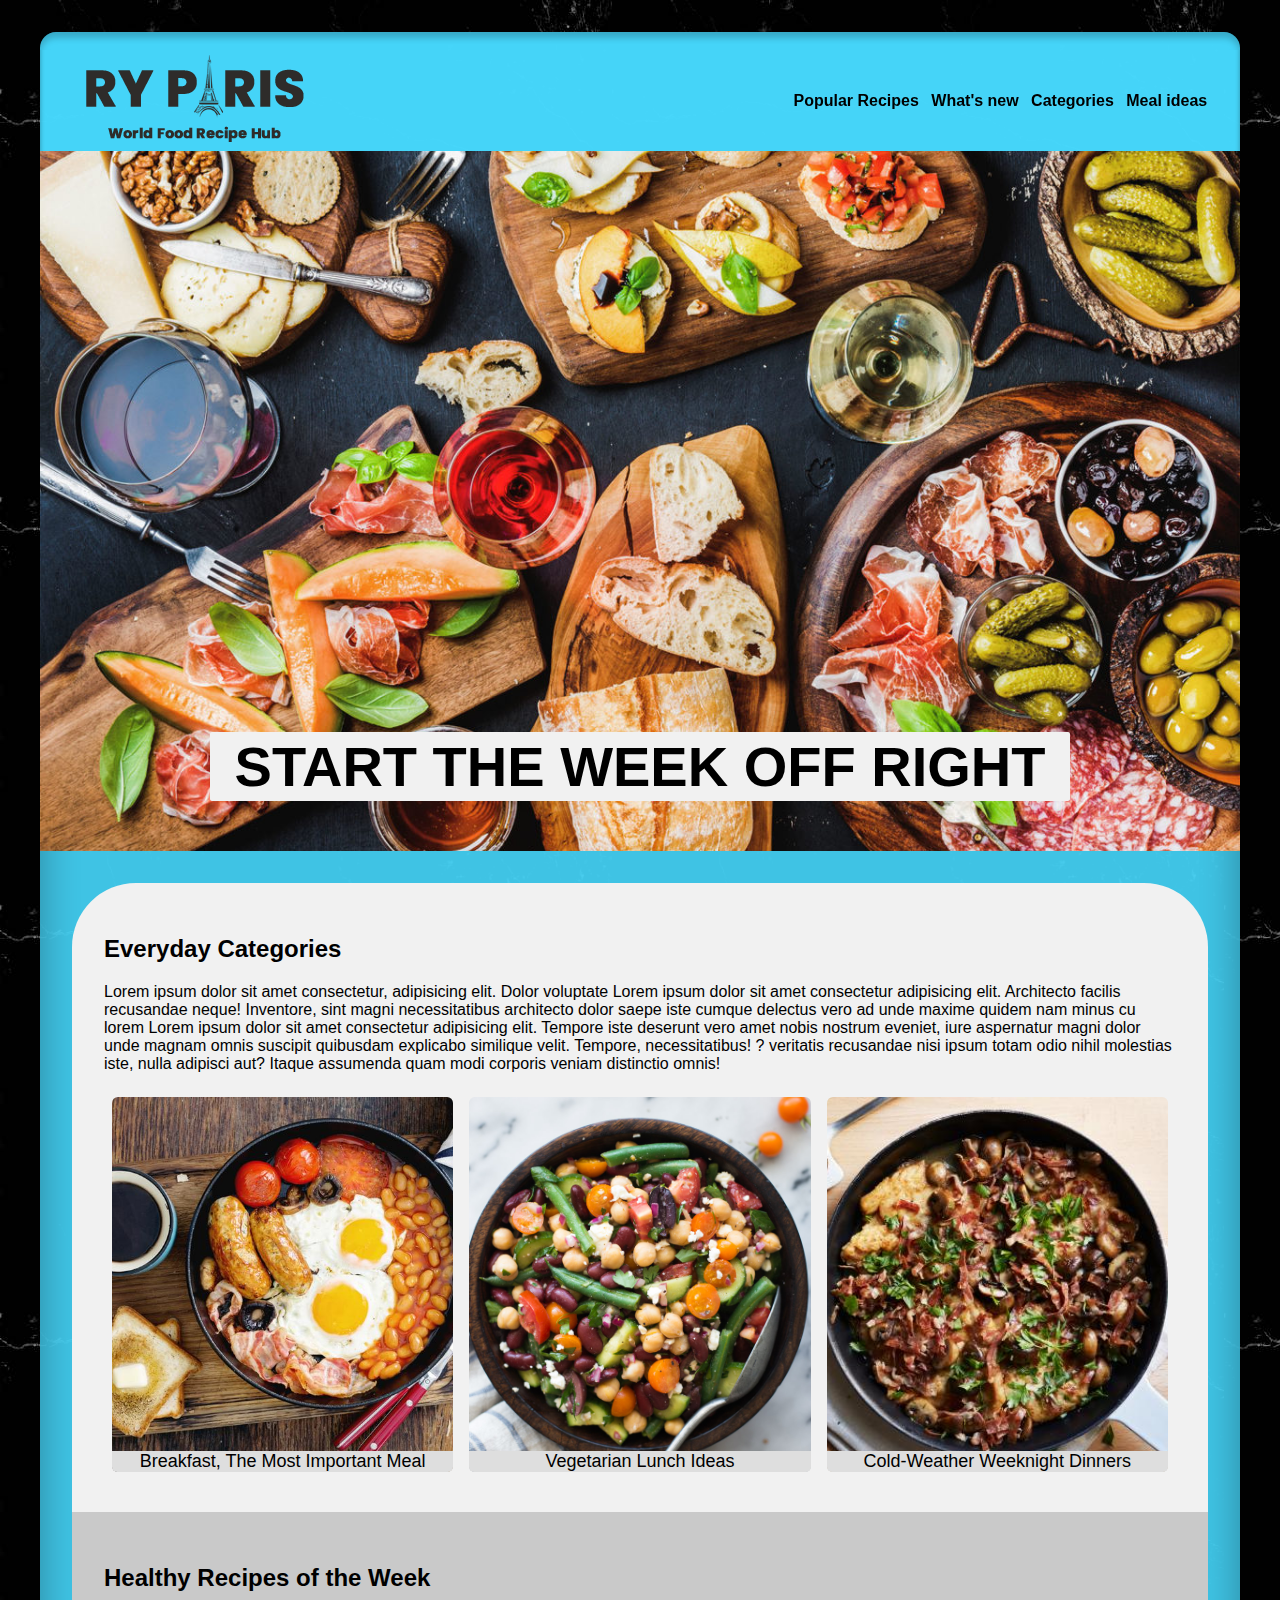
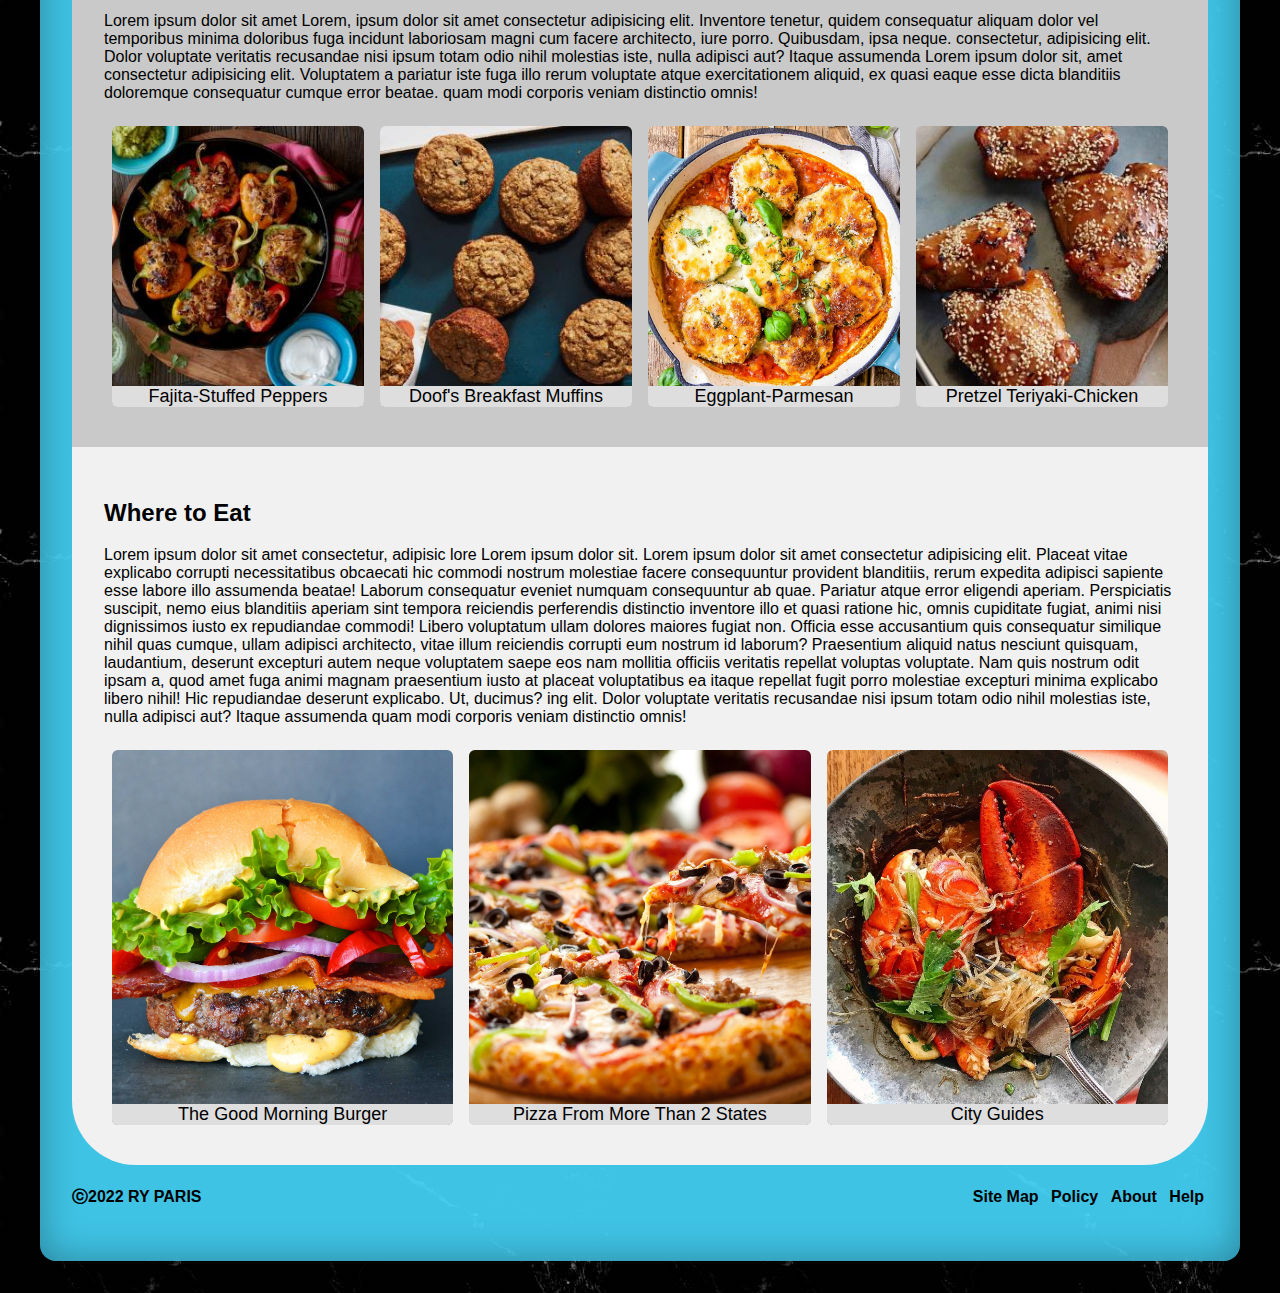
<file: main/index.html>
<!DOCTYPE html>
<html lang="en">
<head>
    <meta charset="UTF-8">
    <meta http-equiv="X-UA-Compatible" content="IE=edge">
    <meta name="viewport" content="width=device-width, initial-scale=1.0">
    <title>RY Paris</title>
    <link rel="stylesheet" href="css/style.css">
</head>
<body>
    <div class="toper">|</div>
    <div class="header">
        <img src="images/ryparis-logo.png" alt="RY PARIS">
        <nav>
            <ul>
                <li><a href="recipe.html">Popular Recipes</a></li>
               <li><a href="recipe.html">What's new</a></li>
                <li><a href="recipe.html">Categories</a></li>
                <li><a href="recipe.html">Meal ideas</a></li>
            </ul>
        </nav>
   </div>
    <div class="maincontain">
    <div class="top-all">

       <div class="top1" style="background-image:url(/main/images/hero-image.jpg)">
        <h3 class="white-box">START THE WEEK OFF RIGHT</h3>
       </div>
    </div>
    <div class="btm-all">
        <div class="btm1">
            <h2>Everyday Categories</h2>
            <p>Lorem ipsum dolor sit amet consectetur, adipisicing elit. Dolor voluptate Lorem ipsum dolor sit amet consectetur adipisicing elit. Architecto facilis recusandae neque! Inventore, sint magni necessitatibus architecto dolor saepe iste cumque delectus vero ad unde maxime quidem nam minus cu lorem Lorem ipsum dolor sit amet consectetur adipisicing elit. Tempore iste deserunt vero amet nobis nostrum eveniet, iure aspernatur magni dolor unde magnam omnis suscipit quibusdam explicabo similique velit. Tempore, necessitatibus! ? veritatis recusandae nisi ipsum totam odio nihil molestias iste, nulla adipisci aut? Itaque assumenda quam modi corporis veniam distinctio omnis!</p>
            <div class="imgs">
                <div style="background-image:url(/main/images/breakfast-ideas.jpg);"><label>Breakfast, The Most Important Meal</label></div>
                <div style="background-image:url(/main/images/vegetarian-ideas.jpg);"><label>Vegetarian Lunch Ideas</label></div>
                <div style="background-image:url(/main/images/cold-weather-dinners.jpeg);"><label>Cold-Weather Weeknight Dinners</label></div>
            </div>
       </div>
        <div class="btm2">
            <h2>Healthy Recipes of the Week</h2>
            <p>Lorem ipsum dolor sit amet Lorem, ipsum dolor sit amet consectetur adipisicing elit. Inventore tenetur, quidem consequatur aliquam dolor vel temporibus minima doloribus fuga incidunt laboriosam magni cum facere architecto, iure porro. Quibusdam, ipsa neque. consectetur, adipisicing elit. Dolor voluptate 
            veritatis recusandae nisi ipsum totam odio nihil molestias iste, nulla 
           adipisci aut? Itaque assumenda Lorem ipsum dolor sit, amet consectetur adipisicing elit. Voluptatem a pariatur iste fuga illo rerum voluptate atque exercitationem aliquid, ex quasi eaque esse dicta blanditiis doloremque consequatur cumque error beatae. quam modi corporis veniam distinctio omnis!</p>
          <div class="imgs-s">
            <div style="background-image:url(/main/images/fajita-peppers.jpeg) ;"><label>Fajita-Stuffed Peppers</label></div>
            <div style="background-image:url(/main/images/muffins.jpeg) ;"><label>Doof's Breakfast Muffins</label></div>
            <div style="background-image:url(/main/images/eggplant-parmesan.jpg) ;"><label>Eggplant-Parmesan</label></div>
            <div style="background-image:url(/main/images/teriyaki-chicken.jpeg) ;"><label>Pretzel Teriyaki-Chicken</label></div>
          </div>
       </div>
        <div class="btm3">
           <h2>Where to Eat</h2>
            <p>Lorem ipsum dolor sit amet consectetur, adipisic lore Lorem ipsum dolor sit. 
                Lorem ipsum dolor sit amet consectetur adipisicing elit. Placeat vitae explicabo corrupti necessitatibus obcaecati hic commodi nostrum molestiae facere consequuntur provident blanditiis, rerum expedita adipisci sapiente esse labore illo assumenda beatae! Laborum consequatur eveniet numquam consequuntur ab quae. Pariatur atque error eligendi aperiam. Perspiciatis suscipit, nemo eius blanditiis aperiam sint tempora reiciendis perferendis distinctio inventore illo et quasi ratione hic, omnis cupiditate fugiat, animi nisi dignissimos iusto ex repudiandae commodi! Libero voluptatum ullam dolores maiores fugiat non. Officia esse accusantium quis consequatur similique nihil quas cumque, ullam adipisci architecto, vitae illum reiciendis corrupti eum nostrum id laborum? Praesentium aliquid natus nesciunt quisquam, laudantium, deserunt excepturi autem neque voluptatem saepe eos nam mollitia officiis veritatis repellat voluptas voluptate. Nam quis nostrum odit ipsam a, quod amet fuga animi magnam praesentium iusto at placeat voluptatibus ea itaque repellat fugit porro molestiae excepturi minima explicabo libero nihil! Hic repudiandae deserunt explicabo. Ut, ducimus? ing elit. Dolor voluptate 
            veritatis recusandae nisi ipsum totam odio nihil molestias iste, nulla 
            adipisci aut? Itaque assumenda quam modi corporis veniam distinctio omnis!</p>
            <div class="imgs">
                <div style="background-image:url(/main/images/burger.jpg);"><label>The Good Morning Burger</label></div>
                <div style="background-image:url(/main/images/pizza.jpeg) ;"><label>Pizza From More Than 2 States</label></div>
                <div style="background-image:url(/main/images/Boda-thai-kitchen-bar-picture.jpeg) ;"><label>City Guides</label></div>
            </div>
        </div>
       <div class="footer">
            <h4 class="left">ⓒ2022 RY PARIS</h4>
           <ul class="right">
                <li><a href="">Site Map</a></li>
                <li><a href="">Policy</a></li>
              <li><a href="">About</a></li>
                <li><a href="">Help</a></li>
            </ul>
        </div>
    </div>
    </div>
</body>
</html>
</file>
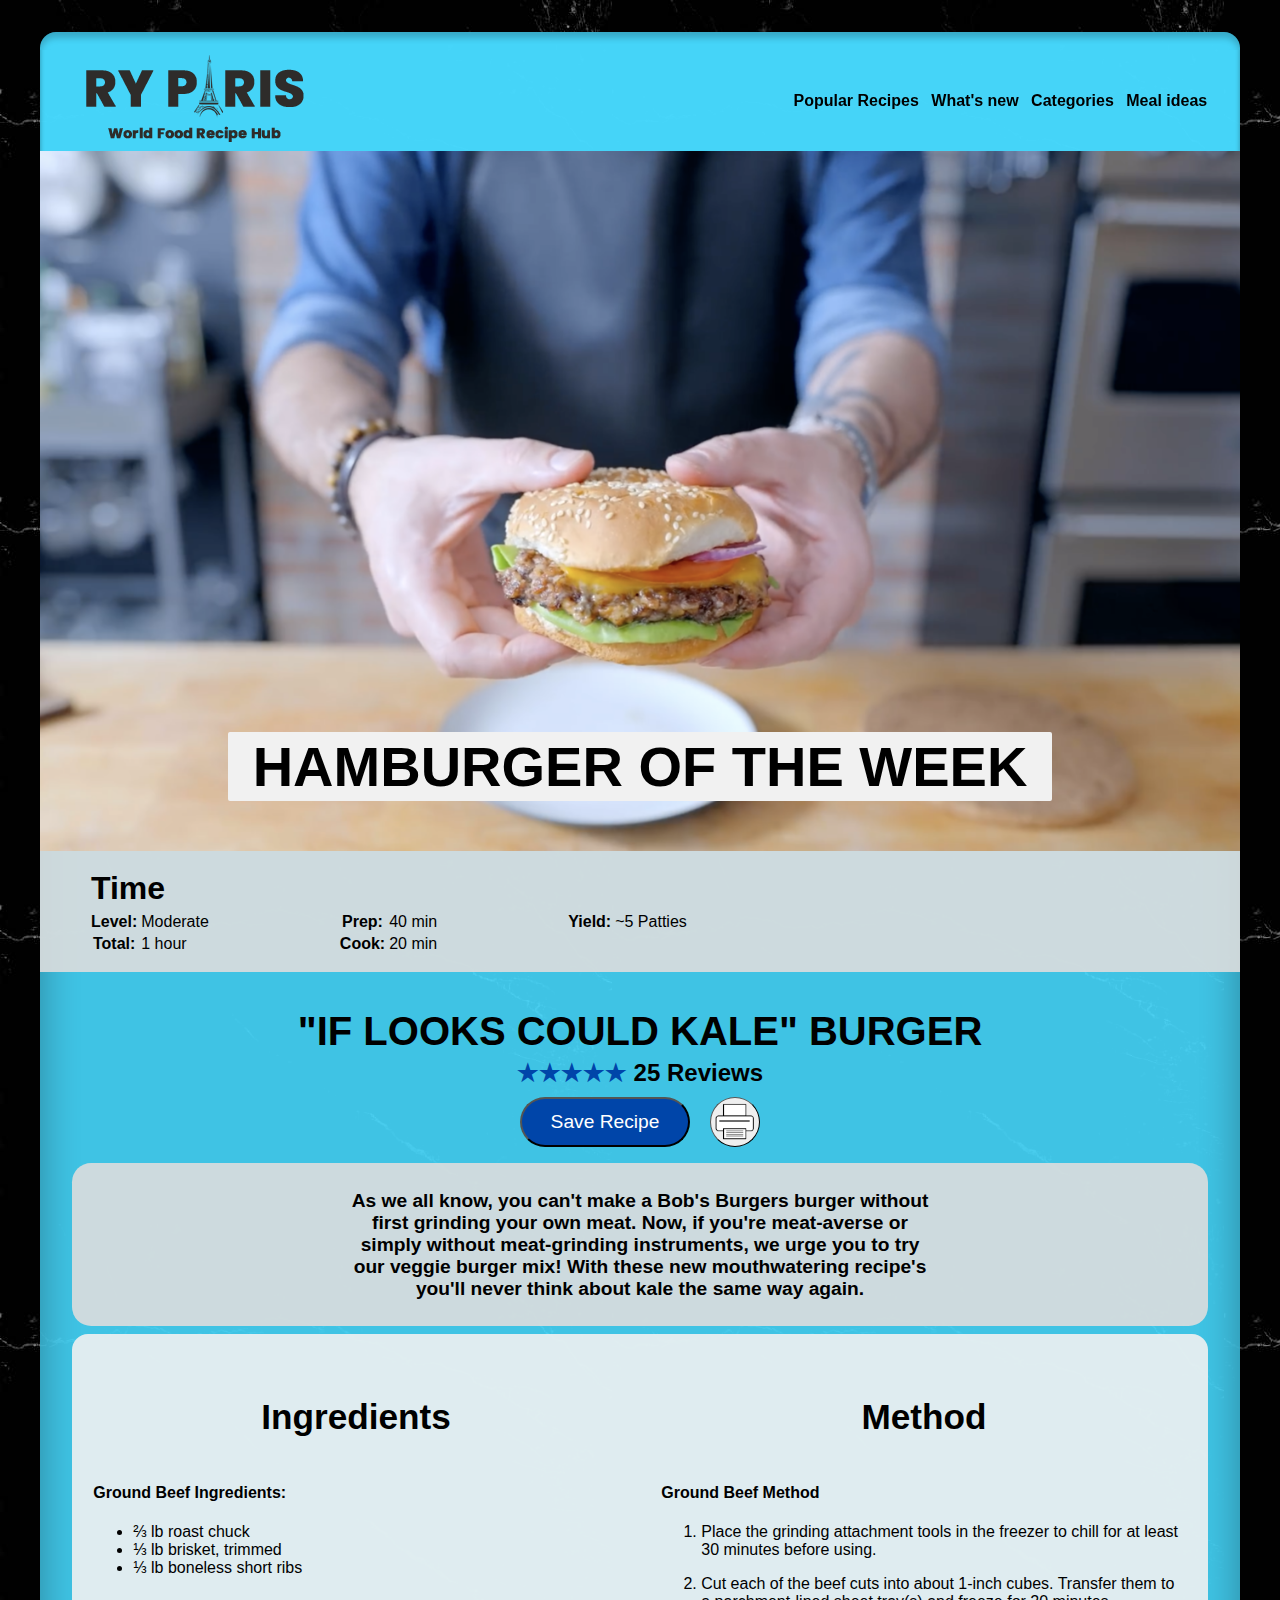
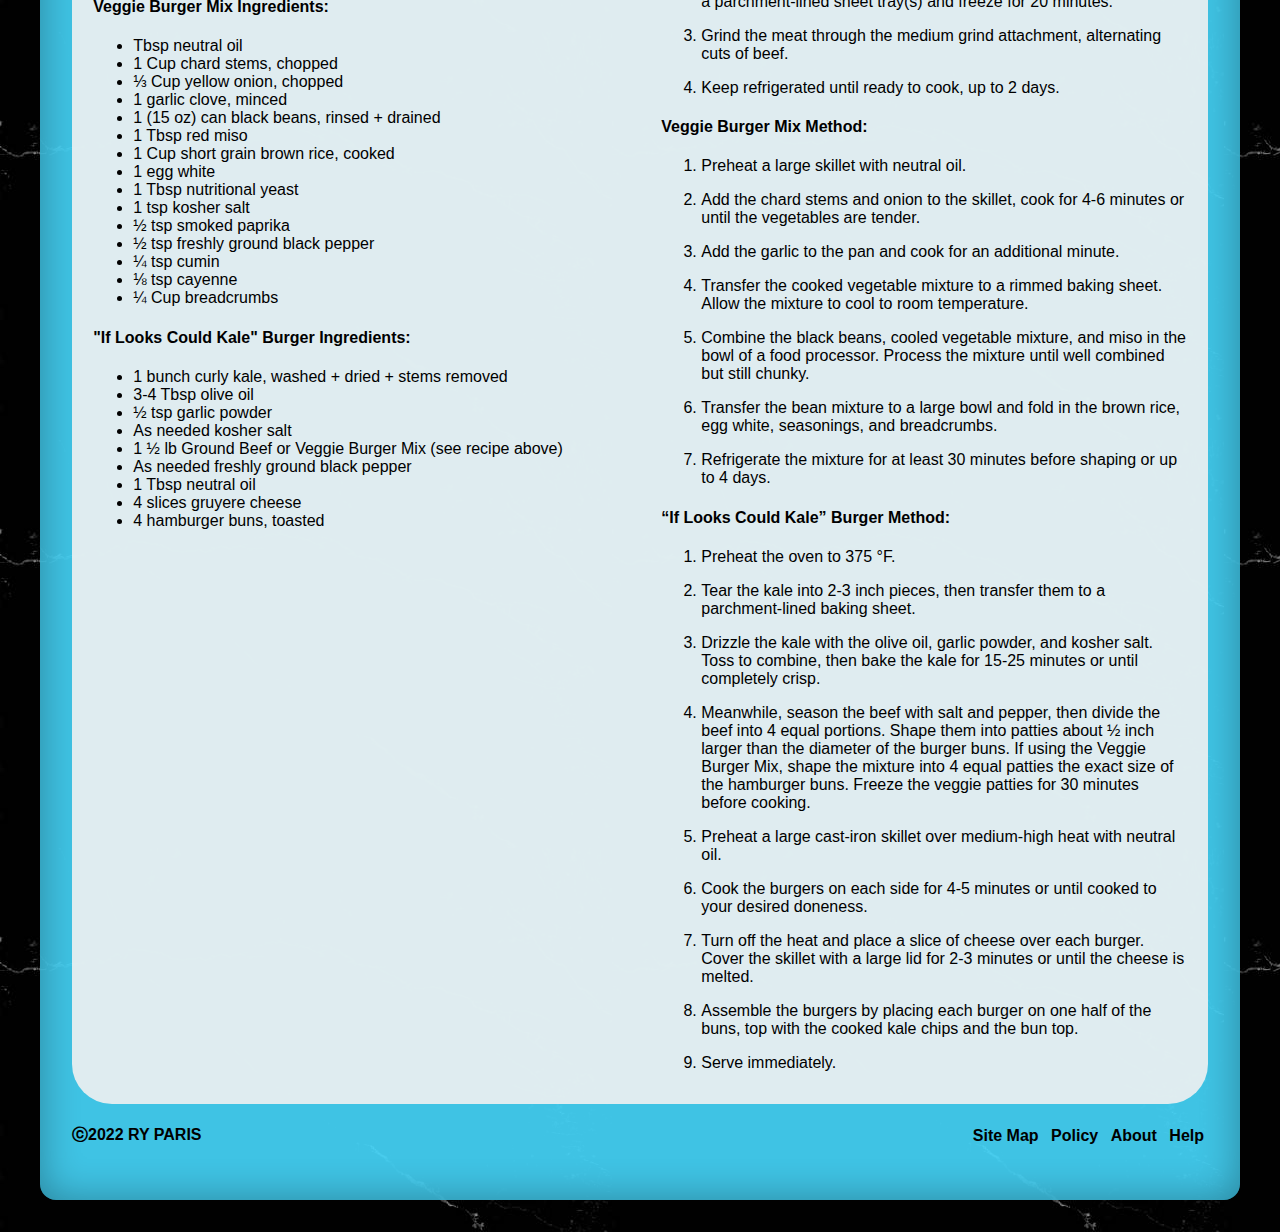
<file: main/recipe.html>
<!DOCTYPE html>
<html lang="en">
<head>
    <meta charset="UTF-8">
    <meta http-equiv="X-UA-Compatible" content="IE=edge">
    <meta name="viewport" content="width=device-width, initial-scale=1.0">
    <link rel="stylesheet" href="css/style.css">
    <title>Recipes</title>
</head>
<body>
    <div class="toper">|</div>
    <nav class="header">
        <img src="images/ryparis-logo.png" alt="RY PARIS">
        <nav>
            <ul>
                <li><a href="index.html">Popular Recipes</a></li>
                <li><a href="index.html">What's new</a></li>
                <li><a href="index.html">Categories</a></li>
                <li><a href="index.html">Meal ideas</a></li>
            </ul>
        </nav>
    </nav>
    <div class="maincontain">
        <div class="top-all">

           <div class="top1" style="background-image:url(/main/images/iflookscoldkale.png)">
            <h3 class="white-box">HAMBURGER OF THE WEEK</h3>
        </div>
        <div class="grey-box">
            <table>
                <thead><th>Time</th></thead>
                <tbody>
                    <tr>
                        <th>Level:<td>Moderate</td></th>
                        <th>Prep:<td>40 min</td></th>
                        <th>Yield:<td>~5 Patties</td></th>
                    </tr>
                    <tr>
                        <th>Total:<td>1 hour</td></th>
                        <th>Cook:<td>20 min</td></th>
                    </tr>
                </tbody>
            </table>
           </div>
        <div class="btm-all">
            <div class="review">
                <h1>"IF LOOKS COULD KALE" BURGER</h1>
                <h4><span>★★★★★</span> 25 Reviews</h4>
                <div class="buttons">
                    <button class="btn1">Save Recipe</button>
                    <button class="btn2"></button>
                </div>
                
            </div>
            <div class="description">
                <h4>As we all know, you can't make a Bob's Burgers burger without first grinding your own meat. Now, if you're meat-averse or simply without meat-grinding instruments, we urge you to try our veggie burger mix! With these new mouthwatering recipe's you'll never think about kale the same way again.</h4>
            </div>
            <div class="recipe">
                <div class="lft">
                    <h4 class="title">Ingredients</h4>
                    <h4>Ground Beef Ingredients:</h4>
                    <ul class="vert">
                        <li>⅔ lb roast chuck</li>
                        <li>⅓ lb brisket, trimmed</li>
                        <li>⅓ lb boneless short ribs </li>
                    </ul>
                    <h4>Veggie Burger Mix Ingredients:</h4>
                    <ul class="vert">
                        <li> Tbsp neutral oil</li>
                        <li>1 Cup chard stems, chopped</li>
                        <li>⅓ Cup yellow onion, chopped</li>
                        <li>1 garlic clove, minced</li>
                        <li>1 (15 oz) can black beans, rinsed + drained</li>
                        <li>1 Tbsp red miso</li>
                        <li>1 Cup short grain brown rice, cooked</li>
                        <li>1 egg white</li>
                        <li>1 Tbsp nutritional yeast</li>
                        <li>1 tsp kosher salt</li>
                        <li>½ tsp smoked paprika</li>
                        <li>½ tsp freshly ground black pepper</li>
                        <li>¼ tsp cumin</li>
                        <li>⅛ tsp cayenne </li>
                        <li>¼ Cup breadcrumbs</li>
                    </ul>
                    <h4>"If Looks Could Kale" Burger Ingredients:</h4>
                    <ul class="vert">
                        <li>1 bunch curly kale, washed + dried + stems removed</li>
                        <li>3-4 Tbsp olive oil</li>
                        <li>½ tsp garlic powder</li>
                        <li>As needed kosher salt</li>
                        <li>1 ½ lb Ground Beef or Veggie Burger Mix (see recipe above)</li>
                        <li>As needed freshly ground black pepper</li>
                        <li>1 Tbsp neutral oil</li>
                        <li>4 slices gruyere cheese</li>
                        <li>4 hamburger buns, toasted</li>
                    </ul>
                    <iframe src="https://www.youtube.com/embed/KxJOGezJlF8" title="YTvid" allow="accelerometer; autoplay; clipboard-write; encrypted-media; gyroscope; picture-in-picture" allowfullscreen></iframe>
                </div>
                <div class="rgt">
                    <h4 class="title">Method</h4>
                    <h4>Ground Beef Method</h4>
                    <ol class="vert">
                        <li>Place the grinding attachment tools in the freezer to chill for at least 30 minutes before using.
                        <li>Cut each of the beef cuts into about 1-inch cubes. Transfer them to a parchment-lined sheet tray(s) and freeze for 20 minutes.
                        <li>Grind the meat through the medium grind attachment, alternating cuts of beef. 
                        <li>Keep refrigerated until ready to cook, up to 2 days.
                    </ol>
                    <h4>Veggie Burger Mix Method:</h4>
                    <ol class="vert">
                        <li>Preheat a large skillet with neutral oil.</li>
                        <li>Add the chard stems and onion to the skillet, cook for 4-6 minutes or until the vegetables are tender.</li>
                        <li>Add the garlic to the pan and cook for an additional minute.</li>
                        <li>Transfer the cooked vegetable mixture to a rimmed baking sheet. Allow the mixture to cool to room temperature.</li>
                        <li>Combine the black beans, cooled vegetable mixture, and miso in the bowl of a food processor. Process the mixture until well combined but still chunky.</li>
                        <li>Transfer the bean mixture to a large bowl and fold in the brown rice, egg white, seasonings, and breadcrumbs.</li>
                        <li>Refrigerate the mixture for at least 30 minutes before shaping or up to 4 days.</li>
                    </ol>
                    <h4>“If Looks Could Kale” Burger Method:</h4>
                    <ol class="vert">
                        <li>Preheat the oven to 375 °F.</li>
                        <li>Tear the kale into 2-3 inch pieces, then transfer them to a parchment-lined baking sheet.</li>
                        <li>Drizzle the kale with the olive oil, garlic powder, and kosher salt. Toss to combine, then bake the kale for 15-25 minutes or until completely crisp.</li>
                        <li>Meanwhile, season the beef with salt and pepper, then divide the beef into 4 equal portions. Shape them into patties about ½ inch larger than the diameter of the burger buns. If using the Veggie Burger Mix, shape the mixture into 4 equal patties the exact size of the hamburger buns. Freeze the veggie patties for 30 minutes before cooking.</li>
                        <li>Preheat a large cast-iron skillet over medium-high heat with neutral oil. </li>
                        <li>Cook the burgers on each side for 4-5 minutes or until cooked to your desired doneness.</li>
                        <li>Turn off the heat and place a slice of cheese over each burger. Cover the skillet with a large lid for 2-3 minutes or until the cheese is melted.</li>
                        <li>Assemble the burgers by placing each burger on one half of the buns, top with the cooked kale chips and the bun top.</li>
                        <li>Serve immediately.</li>
                    </ol>
                </div>
            </div>

            <div class="footer">
                <h4 class="left">ⓒ2022 RY PARIS</h4>
               <ul class="right">
                    <li><a href="">Site Map</a></li>
                    <li><a href="">Policy</a></li>
                  <li><a href="">About</a></li>
                    <li><a href="">Help</a></li>
                </ul>
            </div>
        </div>
        </div>
</body>
</html>
</file>
<file: main/css/style.css>
body{
    background-image:url(/main/images/repeatMarble.jpg);
    background-color: black;
}
*{
    font-family: 'Gill Sans', 'Gill Sans MT', Calibri, 'Trebuchet MS', sans-serif;
}
.maincontain{
    margin: 0 2em 2em 2em;
    background-color: rgba(70, 216, 253, 0.9);
    border-radius: 1em;
    box-shadow: 0px 0px 39px 0px rgba(0,0,0,0.33) inset;
}
.toper{
    margin: 2em 2em 0 2em;
    background-color: rgba(70, 216, 253, 0.98);
    border-radius: 1em 1em 0 0;
    box-shadow: 0px 6px 6px 0px rgba(0,0,0,0.2) inset;
    color: transparent;
}
.header{
    margin: 0 2em;
    display: flex;
    align-items: center;
    justify-content: space-between;
    position: sticky;
    top:0;
    background-color: rgba(70, 216, 253, 0.98);
    width: 100%-0;
    box-shadow: 20px 0 5px -20px rgba(0,0,0,0.33) inset, -20px 0 5px -20px rgba(0,0,0,0.33) inset;
    padding: 0 1.8em;
}

.top1{
    display: flex;
    height: 700px;
    justify-content: center;
    align-items: flex-end;
    background-size: cover;
    background-position-x: center;
    background-position-y: 70%;
}
.white-box{
    color: black;
    background-color: rgb(241, 241, 241);
    width: fit-content;
    padding: 2px 25px;
    margin: 50px;
    font-size: 3.5em;
    border-radius: 2px;
    text-align: center;
}
ul:not(.vert) li{
    display: inline-flex;
    padding: 0 4px 0 4px;
}
a:hover{
    background-color: rgb(241, 241, 241);
    transition: ease-in .2s;
    box-shadow: inset 0px -1px 63px -29px rgba(0, 238, 255, 0.9);
    border-radius: 4px;
    transform: translateY(2px);
}   
a{
    text-decoration: none;
    color: black;
    font-weight: 900;
}
[class^="imgs"]{
    display: flex;
    align-items: baseline;
    justify-content: space-between;
}
[class^="imgs"] div{
    background-color: royalblue;
    background-size: cover;
    background-position: center;
    display: flex;
    margin: .5em;
    border-radius: 6px;
    align-items: flex-end;
    justify-content: center;
}
[class^="imgs"] div label{
    width: 100%;
    background-color: rgb(222, 222, 222);
    text-align: center;
    font-size: large;
    border-radius: 0 0 5px 5px;

}
[class^="imgs"] div:hover{
    box-shadow: 0px 30px 50px -19px rgba(0,0,0,0.7);
    transform: translateY(-.5em);
    transition: ease-out .3s;
    cursor:grab;
}
.imgs div{
    width: 500px;
    height: 375px;
}
.imgs-s div{
    width: 375px;
    height: 281px;
}
[class*="btm"]{
    padding: 2em;
}
.btm-all :nth-child(odd)[class*="btm"]{
    background-color: rgb(241, 241, 241);
}
.btm-all :nth-child(even)[class*="btm"]{
    background-color: rgb(201, 201, 201);
}
.btm-all [class*="btm"]:first-child{
border-radius: 4em 4em 0 0;
}
.btm-all [class*="btm"]:nth-child(3){
    border-radius: 0 0 4em 4em;
    }
.footer{
    display: flex;
    align-items: center;
    justify-content: space-between;
}
.recipe{
    display: flex;
    flex-direction: row;
    background-color: rgba(241, 241, 241, .9);
    border-radius: 1em 1em 2.5em 2.5em;
}
.recipe div{
    flex-direction: column;
    width: 50%;
    padding: 1em 1.33em;
    align-content: space-between;
}
.title{
    font-size: 2.2em;
    text-align: center;
}
.rgt li{
    margin-top: 1em;
}
iframe{
    width: 100%;
    aspect-ratio: 112/63;
    flex-grow: 100;
    border-radius: 6px;
    border-width: 2px;
    border-color: transparent;
    background-color: transparent;
    border-bottom-left-radius: 1.8em;
}
iframe:hover{
    box-shadow: 0px 10px 20px -20px rgba(0,0,0,0.7);
    background-color: rgba(0,0,0,0.66);
    transition: ease-in .2s;
}
.description{
    padding: 1px 24%;
    margin-bottom: 8px;
    background-color: rgba(221, 221, 221, .9);
    border-radius: 1em;
    font-size: larger;
    text-align: center;
}
thead{
    font-size: 2em;
}
th{
    font-weight: 900;
}
td{
    padding-right: 8em;
}
table{
    display: flex;
    flex-direction: column;
}
.grey-box{
    background-color: rgba(221, 221, 221, .9);
    display: flex;
    padding: 1em 3em;
}
.review{
display: flex;
align-items: center;
justify-content: center;
flex-direction: column;
padding-bottom: 1em;
}
button{
    height: 50px;
    margin: 0 10px;
    border-radius: 2em;
}
.btn1{
padding: 4px 1.5em;
background-color: rgb(0, 69, 169);
color: white;
font-size: larger;
}
.btn2{
background-image: url(/main/images/printerIcon.png);
background-size: cover;
border-width: .1px;
width: 50px;
}
.buttons{
    display: flex;
}
.review span{
    color: rgb(0, 69, 169);
}
.review h4{
    font-size: 1.5em;
    margin: 0 0 10px 0;
}
.review h1{
    margin: 5px;
    font-size: 2.5em;
}
button:hover{
    box-shadow: 0px 2px 35px -20px rgba(0,0,0,0.7) inset,
    0px 10px 50px -20px rgba(0,0,0,0.7);
    transform: translateY(-.2em);
    transition: ease-out .3s;
}
</file>
